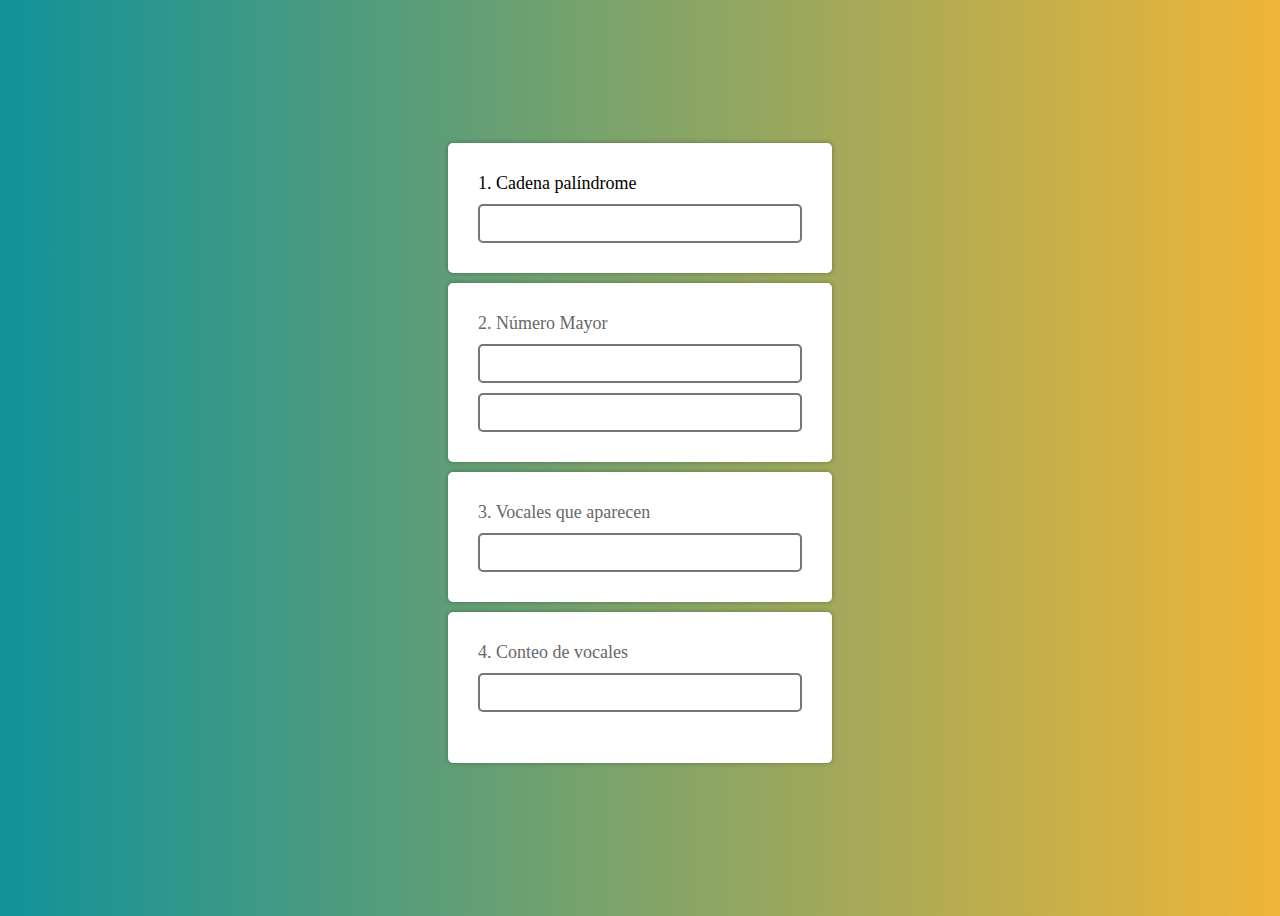
<file: page.html>
<!DOCTYPE HTML>

<html>

<head>
    <link rel="stylesheet" href="CSS/style.css">
    <link rel="" href="CSS/style.css">
</head>



<body>
    <script src="./JS/funciones.js"></script>

    <main>
        <div>
            <label for="text">1. Cadena palíndrome</label>
            <input id="text" autocomplete="off" onkeyup="palindrome()" />
            <small id="answer1">
        </div>

        <div>
            <label for="num">2. Número Mayor</label>
            <input id="num1" autocomplete="off" onkeyup="numeroMayor()" />
            <input id="num2" autocomplete="off" onkeyup="numeroMayor()" />
            <small id="answer2">
        </div>

        <div>
            <label for="vocales">3. Vocales que aparecen</label>
            <input id="miFrase" autocomplete="off" onkeyup="vocalesEnFrase()" />
            <small id="1answerA"></small>
            <small id="1answerE"></small>
            <small id="1answerI"></small>
            <small id="1answerO"></small>
            <small id="1answerU"></small>


        </div>

        <div>
            <label for="vocales2">4. Conteo de vocales</label>
            <input id="miFrase2" autocomplete="off" onkeyup="numVocales()" />
            <small id="2answerA"></small> &nbsp &nbsp &nbsp &nbsp
            <small id="2answerE"></small> &nbsp &nbsp &nbsp &nbsp
            <small id="2answerI"></small> &nbsp &nbsp &nbsp &nbsp
            <small id="2answerO"></small> &nbsp &nbsp &nbsp &nbsp
            <small id="2answerU"></small>

        </div>

    </main>



</body>



</html>
</file>
<file: CSS/style.css>
body {
    background: linear-gradient(to right, #119299, #efb538);
    display: flex;
    align-items: center;
    justify-content: center;
    height: 100vh;
}

div {
    padding: 30px 30px;
    margin-bottom: 10px;
    background-color: #fff;
    border-radius: 5px;
    box-shadow: 0 0 5px 0 rgba(0, 0, 0, 0.3);
    font-size: 18px;
}

input {
    border-width: 2px;
    border-style: solid;
    width: 300px;
    display: block;
    padding: 10px;
    border-radius: 5px;
    margin-top: 10px;
}

input:focus {
    outline: none;
    border-color: #11998e;
}

small {
    padding-top: 3px;
    color: #686868;
    font-size: 12px;
}

.container{
    background-color: rgba(255, 255, 255, 0);
    box-shadow: none;
}

.btn-Cargar{
    margin: 10px;
    padding: 5px 15px 5px 15px;
    border-radius: 8px;
    border: 1px #89d0e9 solid;
    background-color: white;

}

h1{
    margin-top: 2in;
    text-align: center;
}
</file>
